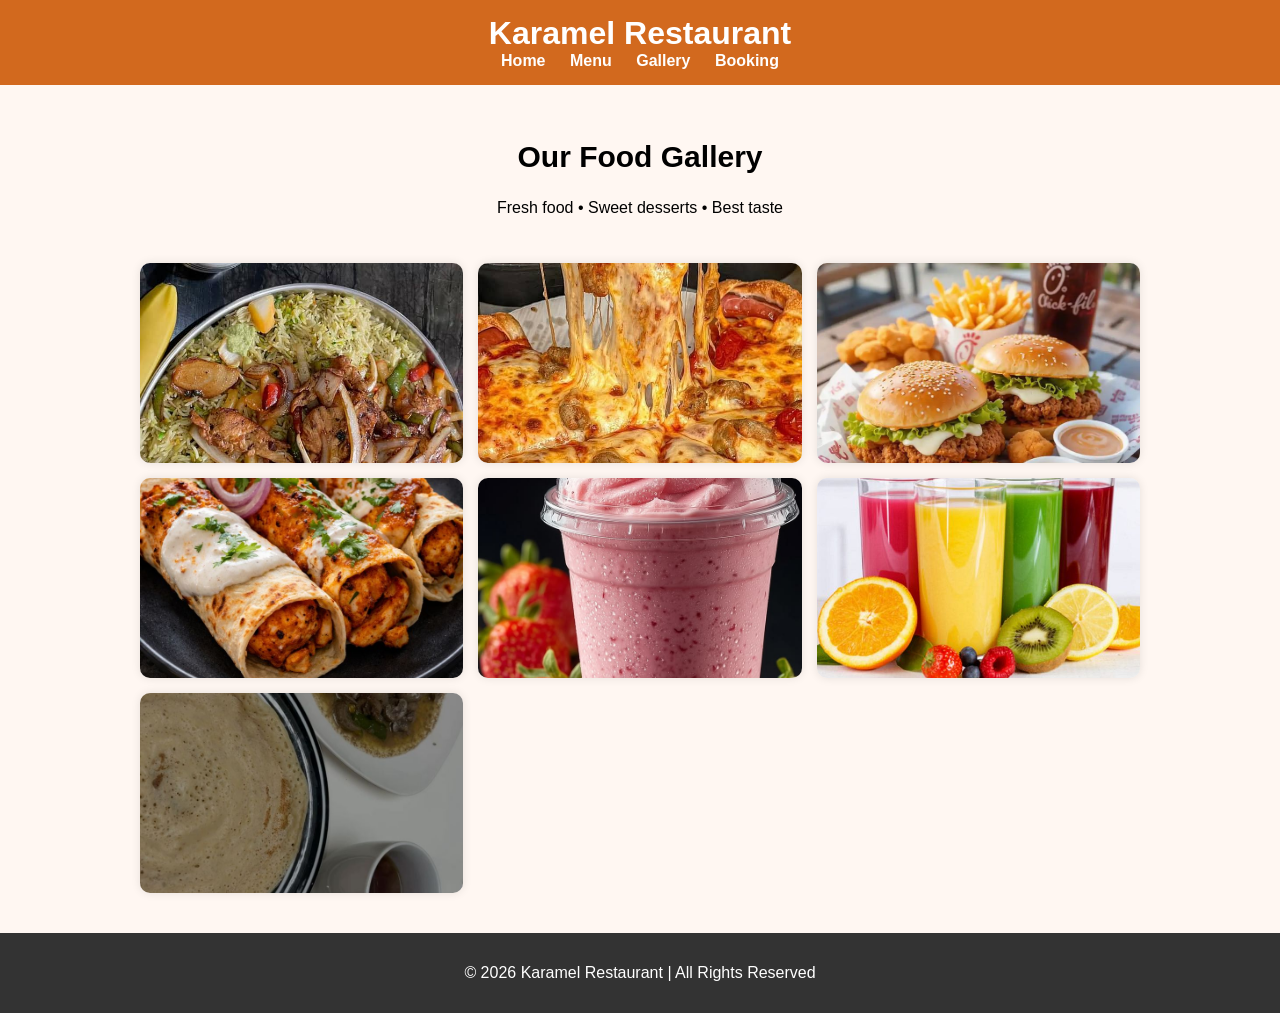
<file: gallery.html>
<!DOCTYPE html>
<html lang="en">
<head>
<meta charset="UTF-8">
<meta name="viewport" content="width=device-width, initial-scale=1.0">
<title>Karamel Restaurant | Gallery</title>

<style>
    body{
        margin:0;
        font-family: Arial, sans-serif;
        background:#fff7f2;
    }

    header{
        background:#d2691e;
        color:white;
        padding:15px;
        text-align:center;
    }

    header h1{
        margin:0;
    }

    nav a{
        color:white;
        margin:0 10px;
        text-decoration:none;
        font-weight:bold;
    }

    .hero{
        text-align:center;
        padding:30px;
    }

    .hero h2{
        font-size:30px;
    }

    /* GALLERY GRID */
    .gallery{
        width:90%;
        max-width:1000px;
        margin:auto;
        display:grid;
        grid-template-columns:repeat(3, 1fr);
        gap:15px;
        padding-bottom:40px;
    }

    .gallery img{
        width:100%;
        height:200px;
        object-fit:cover;
        border-radius:10px;
        transition:0.3s;
        box-shadow:0 0 10px rgba(0,0,0,0.1);
    }

    .gallery img:hover{
        transform:scale(1.05);
    }

    footer{
        background:#333;
        color:white;
        text-align:center;
        padding:15px;
    }

    /* RESPONSIVE */
    @media(max-width:768px){
        .gallery{
            grid-template-columns:repeat(2, 1fr);
        }
    }

    @media(max-width:500px){
        .gallery{
            grid-template-columns:1fr;
        }
    }
</style>

</head>

<body>

<header>
    <h1>Karamel  Restaurant</h1>
    <nav>
        <a href="index.html">Home</a>
        <a href="menu.html">Menu</a>
        <a href="gallery.html">Gallery</a>
        <a href="booking.html">Booking</a>
    </nav>
</header>

<div class="hero">
    <h2>Our Food Gallery</h2>
    <p>Fresh food • Sweet desserts • Best taste</p>
</div>

<div class="gallery">

    <img src="rice meat.jpg" alt="" />
    <img src="pizza.jpg" alt="" />
    <img src="begar.jpg" alt="" />
    <img src="shuwaarno.jpg" alt="" />
    <img src="strawberry.jpg" alt="" />
    <img src="juice.jpg" alt="" />
    <img src="canjeero.jpg" alt="" />

</div>

<footer>
    <p>© 2026 Karamel Restaurant | All Rights Reserved</p>
</footer>

</body>
</html>
</file>
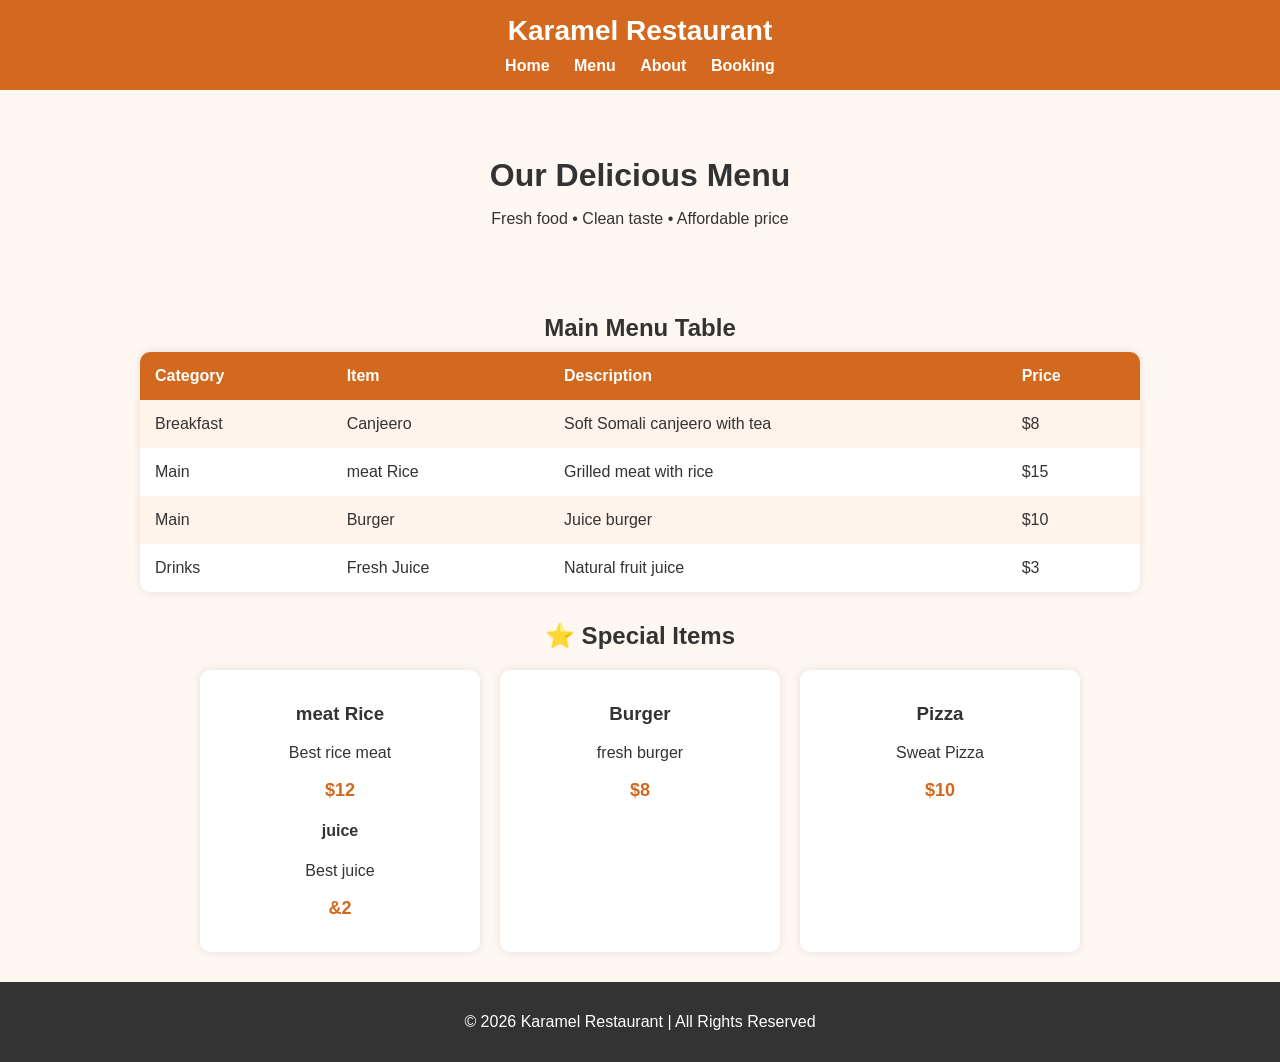
<file: menu.html>
<!DOCTYPE html>
<html lang="en">
<head>
<meta charset="UTF-8">
<meta name="viewport" content="width=device-width, initial-scale=1.0">
<title>Karamel Restaurant | Menu</title>

<style>
    body{
        margin:0;
        font-family: Arial, sans-serif;
        background:#fff7f2;
        color:#333;
    }

    header{
        background:#d2691e;
        color:white;
        padding:15px;
        text-align:center;
    }

    header h1{
        margin:0;
        font-size:28px;
    }

    nav{
        margin-top:10px;
    }

    nav a{
        color:white;
        margin:0 10px;
        text-decoration:none;
        font-weight:bold;
    }

    nav a:hover{
        text-decoration:underline;
    }

    .hero{
        text-align:center;
        padding:40px 20px;
    }

    .hero h2{
        font-size:32px;
        margin-bottom:5px;
    }

    .container{
        width:90%;
        max-width:1000px;
        margin:auto;
    }

    .section-title{
        text-align:center;
        margin:30px 0 10px;
    }

    /* TABLE STYLE */
    table{
        width:100%;
        border-collapse:collapse;
        background:white;
        box-shadow:0 0 10px rgba(0,0,0,0.1);
        border-radius:10px;
        overflow:hidden;
    }

    th, td{
        padding:15px;
        text-align:left;
    }

    th{
        background:#d2691e;
        color:white;
    }

    tr:nth-child(even){
        background:#fff3ea;
    }

    /* CARDS */
    .cards{
        display:flex;
        gap:20px;
        flex-wrap:wrap;
        justify-content:center;
        margin-top:20px;
    }

    .card{
        background:white;
        padding:15px;
        width:250px;
        border-radius:10px;
        box-shadow:0 0 10px rgba(0,0,0,0.1);
        text-align:center;
    }

    .price{
        color:#d2691e;
        font-weight:bold;
        font-size:18px;
    }

    footer{
        background:#333;
        color:white;
        text-align:center;
        padding:15px;
        margin-top:30px;
    }
</style>

</head>

<body>

<header>
    <h1>Karamel  Restaurant</h1>
    <nav>
        <a href="index.html">Home</a>
        <a href="menu.html">Menu</a>
        <a href="about.html">About</a>
        <a href="booking.html">Booking</a>
    </nav>
</header>

<div class="hero">
    <h2>Our Delicious Menu</h2>
    <p>Fresh food • Clean taste • Affordable price</p>
</div>

<div class="container">

    <h2 class="section-title"> Main Menu Table</h2>

    <table>
        <tr>
            <th>Category</th>
            <th>Item</th>
            <th>Description</th>
            <th>Price</th>
        </tr>

        <tr>
            <td>Breakfast</td>
            <td>Canjeero</td>
            <td>Soft Somali canjeero with tea</td>
            <td>$8</td>
        </tr>

        <tr>
            <td>Main</td>
            <td>meat  Rice</td>
            <td>Grilled meat with rice</td>
            <td>$15</td>
        </tr>

        <tr>
            <td>Main</td>
            <td> Burger</td>
            <td>Juice burger</td>
        
            <td>$10</td>
        </tr>

        <tr>
            <td>Drinks</td>
            <td>Fresh Juice</td>
            <td>Natural fruit juice</td>
            <td>$3</td>
        </tr>
    </table>

    <h2 class="section-title">⭐ Special Items</h2>

    <div class="cards">

        <div class="card">
            <h3>meat Rice</h3>
            <p>Best rice meat</p>
            <p class="price">$12</p>
            <h4>juice</h4>
            <p>Best juice</p>
            <p class="price">&2</p>

        </div>

        <div class="card">
            <h3>Burger</h3>
            <p>fresh burger</p>
            <p class="price">$8</p>
        </div>

        <div class="card">
            <h3>Pizza</h3>
            <p>Sweat Pizza</p>
            <p class="price">$10</p>
        </div>

    </div>

</div>

<footer>
    <p>© 2026 Karamel Restaurant | All Rights Reserved</p>
</footer>

</body>
</html>
</file>
